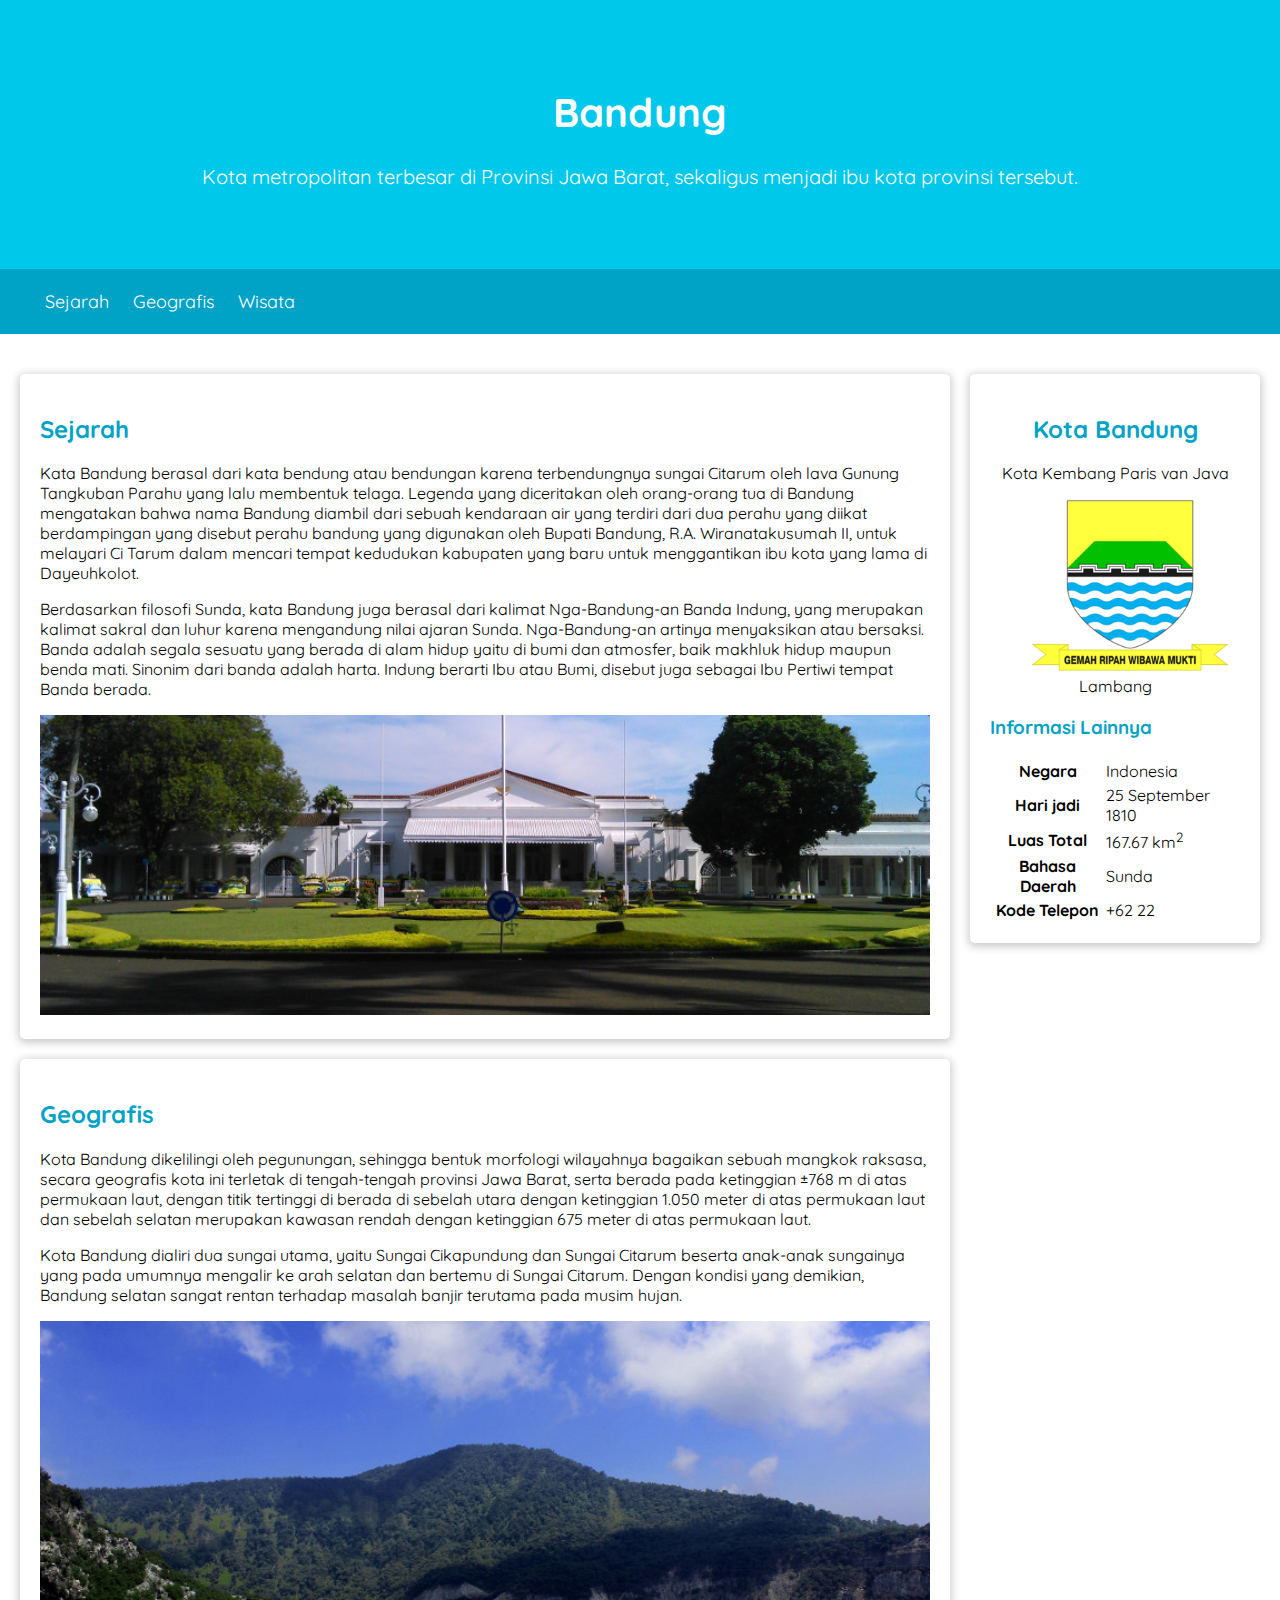
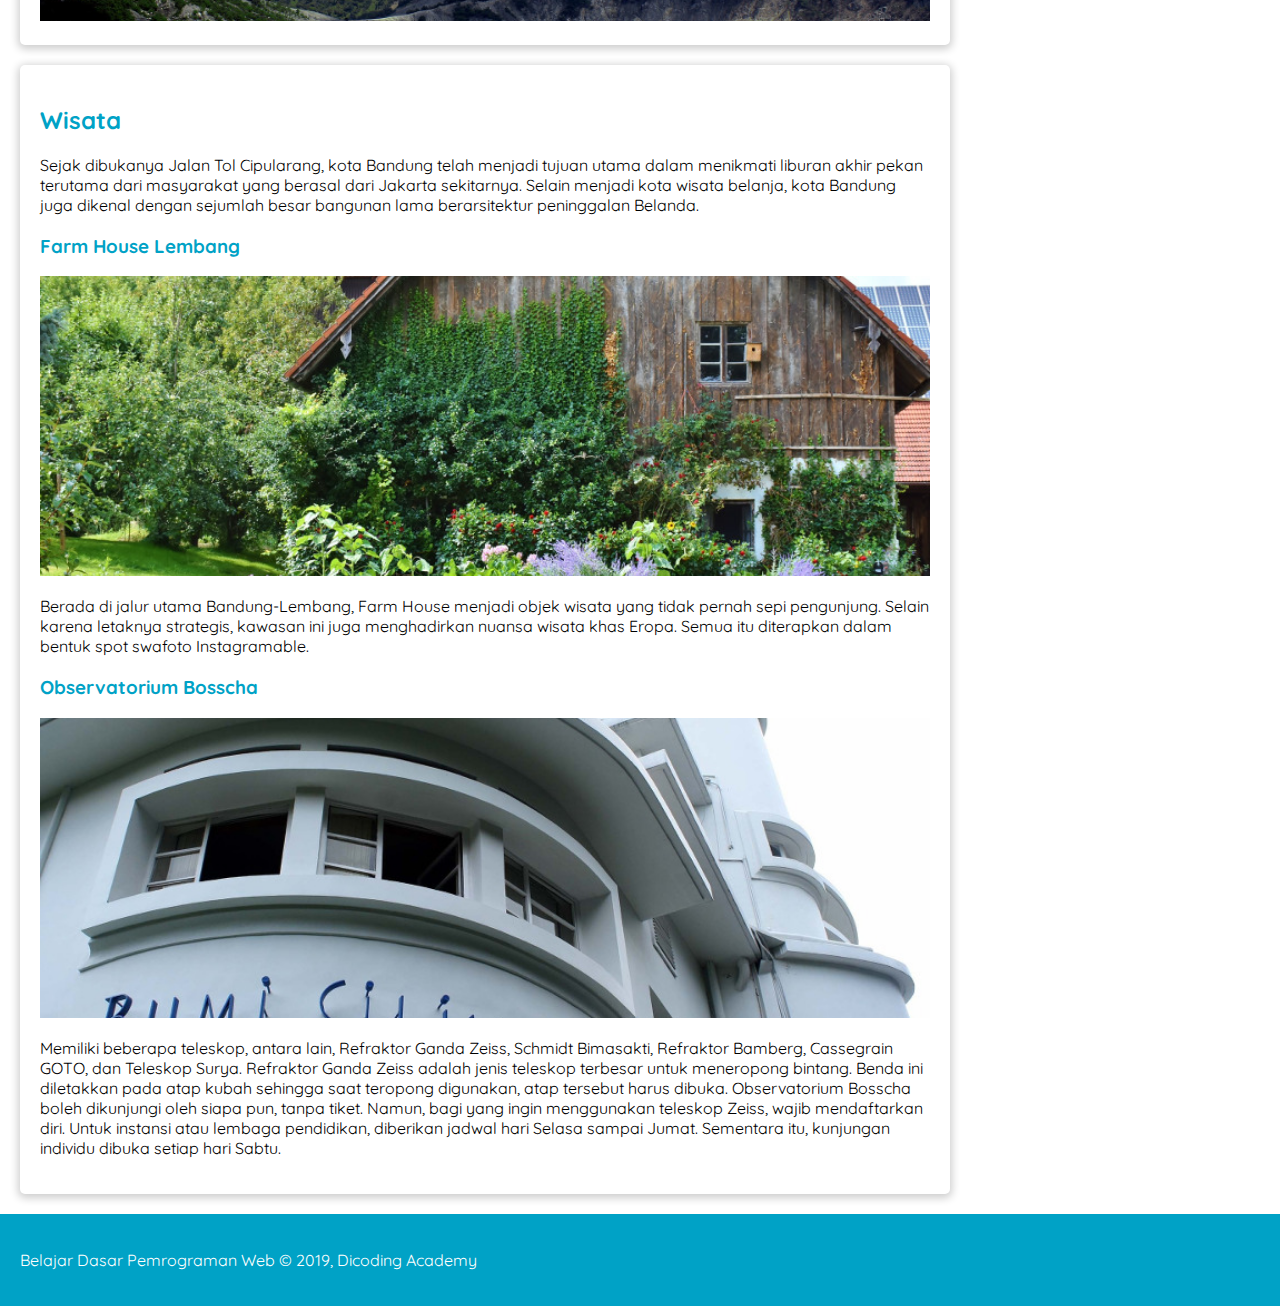
<file: index.html>
<!DOCTYPE html>
<html lang="en">
  <head>
    <meta charset="UTF-8" />
    <meta http-equiv="X-UA-Compatible" content="IE=edge" />
    <meta name="viewport" content="width=device-width, initial-scale=1.0" />
    <title>Halaman Profil Bandung</title>

    <link rel="stylesheet" href="style/style.css" />
  </head>
  <body>
    <header>
      <div class="jumbotron">
        <h1>Bandung</h1>
        <p>
          Kota metropolitan terbesar di Provinsi Jawa Barat, sekaligus menjadi
          ibu kota provinsi tersebut.
        </p>
      </div>

      <nav>
        <ul>
          <li><a href="#sejarah">Sejarah</a></li>
          <li><a href="#geografis">Geografis</a></li>
          <li><a href="#wisata">Wisata</a></li>
        </ul>
      </nav>
    </header>

    <main>
      <div id="content">
        <article class="card" id="sejarah">
          <h2>Sejarah</h2>
          <p>
            Kata Bandung berasal dari kata bendung atau bendungan karena
            terbendungnya sungai Citarum oleh lava Gunung Tangkuban Parahu yang
            lalu membentuk telaga. Legenda yang diceritakan oleh orang-orang tua
            di Bandung mengatakan bahwa nama Bandung diambil dari sebuah
            kendaraan air yang terdiri dari dua perahu yang diikat berdampingan
            yang disebut perahu bandung yang digunakan oleh Bupati Bandung, R.A.
            Wiranatakusumah II, untuk melayari Ci Tarum dalam mencari tempat
            kedudukan kabupaten yang baru untuk menggantikan ibu kota yang lama
            di Dayeuhkolot.
          </p>

          <p>
            Berdasarkan filosofi Sunda, kata Bandung juga berasal dari kalimat
            Nga-Bandung-an Banda Indung, yang merupakan kalimat sakral dan luhur
            karena mengandung nilai ajaran Sunda. Nga-Bandung-an artinya
            menyaksikan atau bersaksi. Banda adalah segala sesuatu yang berada
            di alam hidup yaitu di bumi dan atmosfer, baik makhluk hidup maupun
            benda mati. Sinonim dari banda adalah harta. Indung berarti Ibu atau
            Bumi, disebut juga sebagai Ibu Pertiwi tempat Banda berada.
          </p>
          <img
            class="featured-image"
            src="assets/image/history.jpg"
            alt="sejarah"
          />
        </article>

        <article class="card" id="geografis">
          <h2>Geografis</h2>
          <p>
            Kota Bandung dikelilingi oleh pegunungan, sehingga bentuk morfologi
            wilayahnya bagaikan sebuah mangkok raksasa, secara geografis kota
            ini terletak di tengah-tengah provinsi Jawa Barat, serta berada pada
            ketinggian ±768 m di atas permukaan laut, dengan titik tertinggi di
            berada di sebelah utara dengan ketinggian 1.050 meter di atas
            permukaan laut dan sebelah selatan merupakan kawasan rendah dengan
            ketinggian 675 meter di atas permukaan laut.
          </p>

          <p>
            Kota Bandung dialiri dua sungai utama, yaitu Sungai Cikapundung dan
            Sungai Citarum beserta anak-anak sungainya yang pada umumnya
            mengalir ke arah selatan dan bertemu di Sungai Citarum. Dengan
            kondisi yang demikian, Bandung selatan sangat rentan terhadap
            masalah banjir terutama pada musim hujan.
          </p>
          <img
            class="featured-image"
            src="assets/image/geografis.jpg"
            alt="geografis"
          />
        </article>

        <article class="card" id="wisata">
          <h2>Wisata</h2>
          <p>
            Sejak dibukanya Jalan Tol Cipularang, kota Bandung telah menjadi
            tujuan utama dalam menikmati liburan akhir pekan terutama dari
            masyarakat yang berasal dari Jakarta sekitarnya. Selain menjadi kota
            wisata belanja, kota Bandung juga dikenal dengan sejumlah besar
            bangunan lama berarsitektur peninggalan Belanda.
          </p>

          <section>
            <h3>Farm House Lembang</h3>
            <img
              class="featured-image"
              src="assets/image/farm-house.jpg"
              alt="farm house"
            />
            <p>
              Berada di jalur utama Bandung-Lembang, Farm House menjadi objek
              wisata yang tidak pernah sepi pengunjung. Selain karena letaknya
              strategis, kawasan ini juga menghadirkan nuansa wisata khas Eropa.
              Semua itu diterapkan dalam bentuk spot swafoto Instagramable.
            </p>
          </section>

          <section>
            <h3>Observatorium Bosscha</h3>
            <img
              class="featured-image"
              src="assets/image/bosscha.jpg"
              alt="bosscha"
            />
            <p>
              Memiliki beberapa teleskop, antara lain, Refraktor Ganda Zeiss,
              Schmidt Bimasakti, Refraktor Bamberg, Cassegrain GOTO, dan
              Teleskop Surya. Refraktor Ganda Zeiss adalah jenis teleskop
              terbesar untuk meneropong bintang. Benda ini diletakkan pada atap
              kubah sehingga saat teropong digunakan, atap tersebut harus
              dibuka. Observatorium Bosscha boleh dikunjungi oleh siapa pun,
              tanpa tiket. Namun, bagi yang ingin menggunakan teleskop Zeiss,
              wajib mendaftarkan diri. Untuk instansi atau lembaga pendidikan,
              diberikan jadwal hari Selasa sampai Jumat. Sementara itu,
              kunjungan individu dibuka setiap hari Sabtu.
            </p>
          </section>
        </article>
      </div>

      <aside>
        <article class="card profile">
          <header>
            <h2>Kota Bandung</h2>
            <p>Kota Kembang Paris van Java</p>
            <figure>
              <img src="assets/image/Bandung.png" alt="Bandung Badge" />
              <figcaption>Lambang</figcaption>
            </figure>
          </header>
          <section>
            <h3>Informasi Lainnya</h3>
            <table>
              <tr>
                <th>Negara</th>
                <td>Indonesia</td>
              </tr>
              <tr>
                <th>Hari jadi</th>
                <td>25 September 1810</td>
              </tr>
              <tr>
                <th>Luas Total</th>
                <td>167.67 km<sup>2</sup></td>
              </tr>
              <tr>
                <th>Bahasa Daerah</th>
                <td>Sunda</td>
              </tr>
              <tr>
                <th>Kode Telepon</th>
                <td>+62 22</td>
              </tr>
            </table>
          </section>
        </article>
      </aside>
    </main>

    <footer>
      <p>Belajar Dasar Pemrograman Web &#169; 2019, Dicoding Academy</p>
    </footer>
  </body>
</html>
</file>
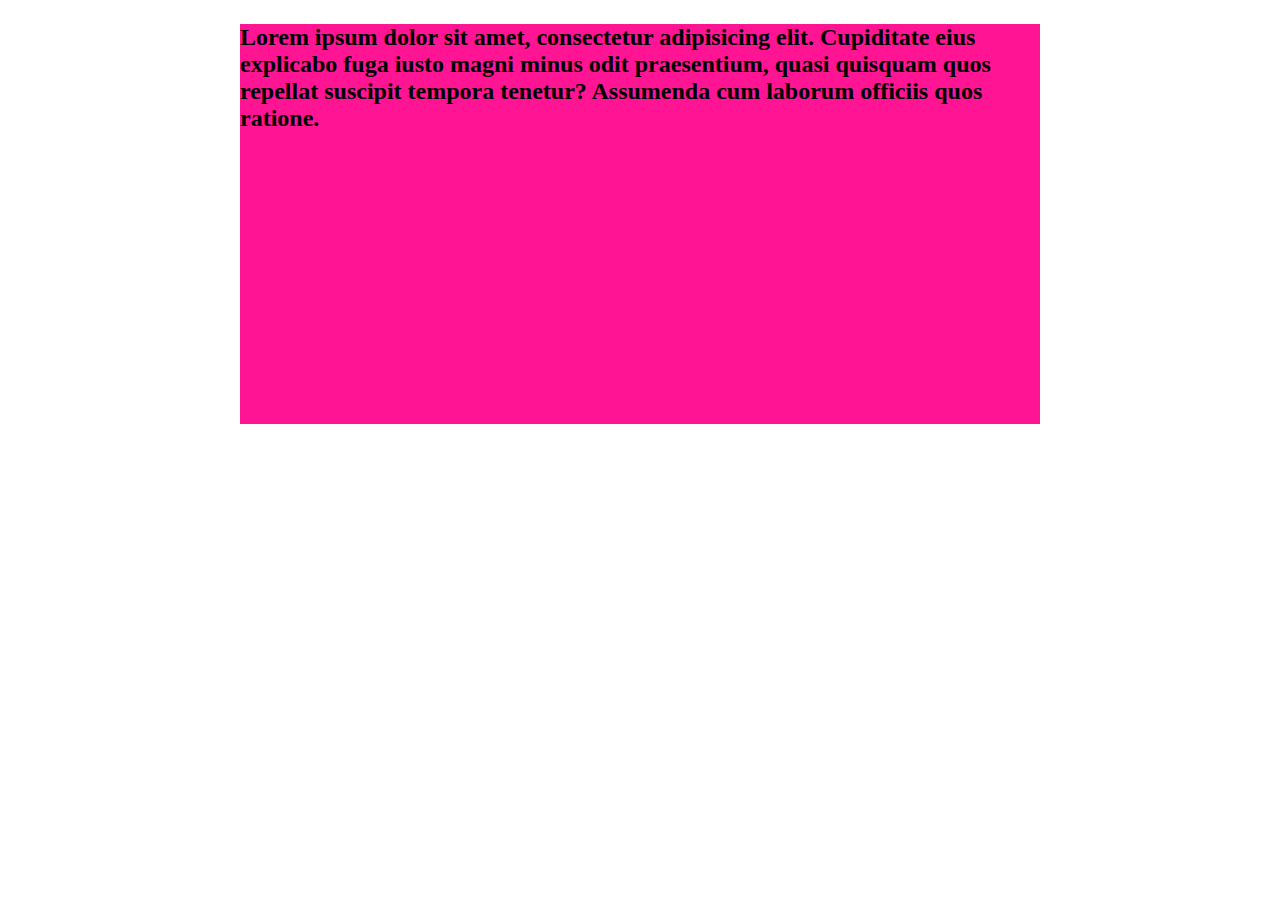
<file: limitingDimension.html>
<!doctype html>
<html lang="en">
<head>
  <style>
    .content {
      max-width: 800px;
      height: 400px;
      margin: 0 auto;
      background-color: deeppink;
    }
 
    p {
      font-size: 1.5em;
      font-weight: bold;
    }
  </style>
</head>
<body>
  <div class="content">
     <p>Lorem ipsum dolor sit amet, consectetur adipisicing elit. Cupiditate eius explicabo fuga iusto magni minus odit praesentium, quasi quisquam quos repellat suscipit tempora tenetur? Assumenda cum laborum officiis quos ratione.</p>
  </div>
</file>
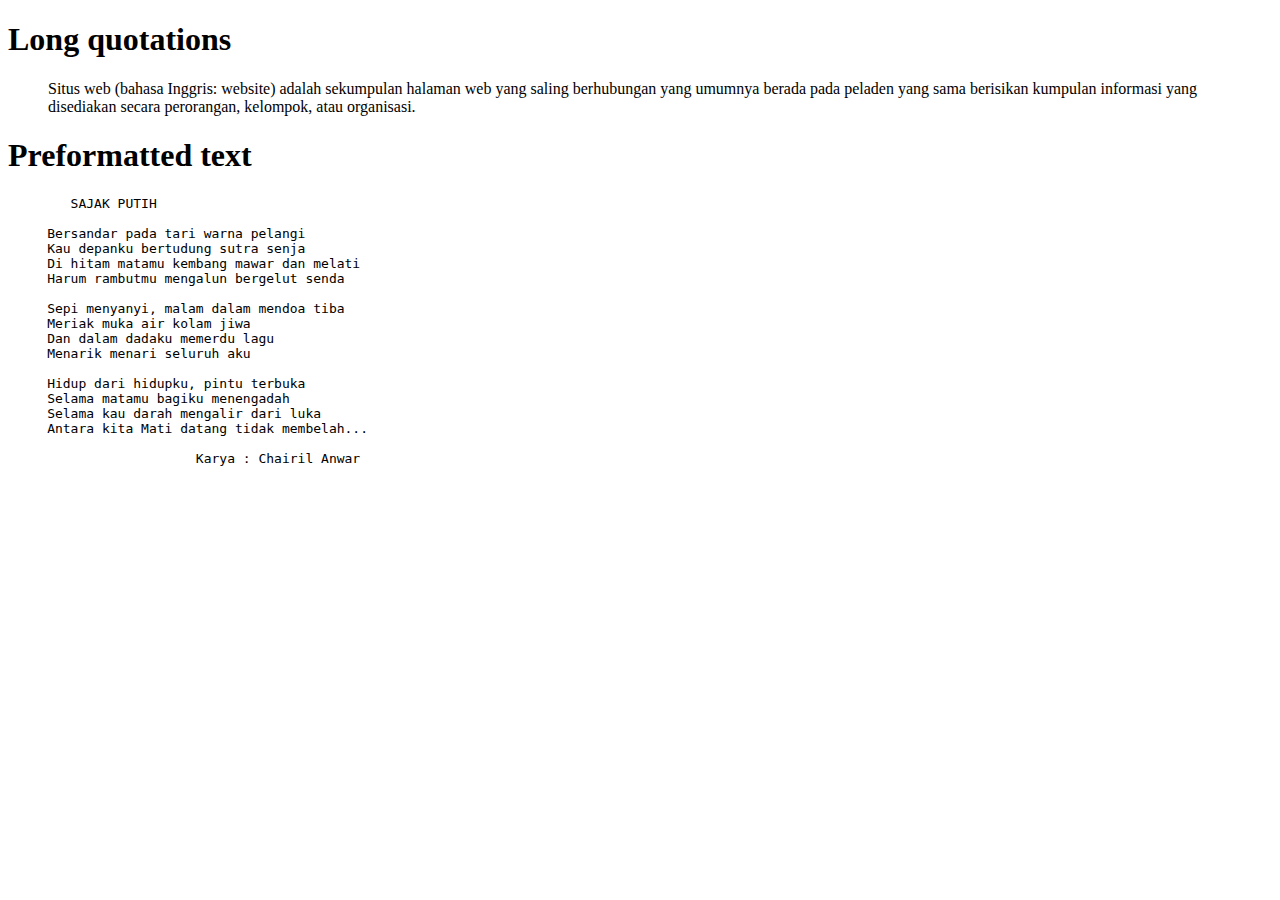
<file: teksTerformat.html>
<!DOCTYPE html>
<html>
<head>
</head>
<body>
    <h1>Long quotations</h1>
    <blockquote>
        <p>Situs web (bahasa Inggris: website) adalah sekumpulan halaman web yang saling berhubungan yang umumnya   berada pada peladen yang sama berisikan kumpulan informasi yang disediakan secara perorangan, kelompok, atau organisasi.</p>
     </blockquote>
     <h1>Preformatted text</h1>
     <pre>
        SAJAK PUTIH
      
     Bersandar pada tari warna pelangi
     Kau depanku bertudung sutra senja
     Di hitam matamu kembang mawar dan melati
     Harum rambutmu mengalun bergelut senda
      
     Sepi menyanyi, malam dalam mendoa tiba
     Meriak muka air kolam jiwa
     Dan dalam dadaku memerdu lagu
     Menarik menari seluruh aku
      
     Hidup dari hidupku, pintu terbuka
     Selama matamu bagiku menengadah
     Selama kau darah mengalir dari luka
     Antara kita Mati datang tidak membelah...
      
                        Karya : Chairil Anwar
     </pre>
</body>
</html>
</file>
<file: style/style.css>
@import url('https://fonts.googleapis.com/css?family=Quicksand:400,700&display=swap');

* {
  box-sizing: border-box;
}

body {
  font-family: 'Quicksand', sans-serif;
  margin: 0;
  padding: 0;
}

header {
  display: inline;
}

nav {
  background-color: #00a2c6;
  padding: 5px;
  position: sticky;
  top: 0;
}

nav li {
  display: inline;
  list-style-type: none;
  margin-right: 20px;
}

nav a {
  font-size: 18px;
  font-weight: 400;
  text-decoration: none;

  color: white;
}

nav a:hover {
  font-weight: bold;
}

main {
  padding: 20px;
  overflow: auto;
}

aside {
  float: right;
  padding-left: 20px;
  width: 25%;
}

footer {
  padding: 20px;
  color: #fff;
  background-color: #00a2c6;
}

h2 {
  color: #00a2c6;
}

h3 {
  color: #00a2c6;
}

#content {
  float: left;
  width: 75%;
}

.jumbotron {
  font-size: 20px;
  padding: 60px;
  background-color: #00c8eb;
  text-align: center;
  color: white;
}

.profile header {
  text-align: center;
}

.featured-image {
  width: 100%;
  max-height: 300px;

  object-fit: cover;
  object-position: center;
}

.profile img {
  width: 200px;
}

.card {
  box-shadow: 0 2px 8px 2px rgba(0, 0, 0, 0.2);
  border-radius: 5px;
  padding: 20px;
  margin-top: 20px;
}

@media screen and (max-width: 1000px) {
  #content,
  aside {
    width: 100%;
    padding: 0;
  }
}
</file>
